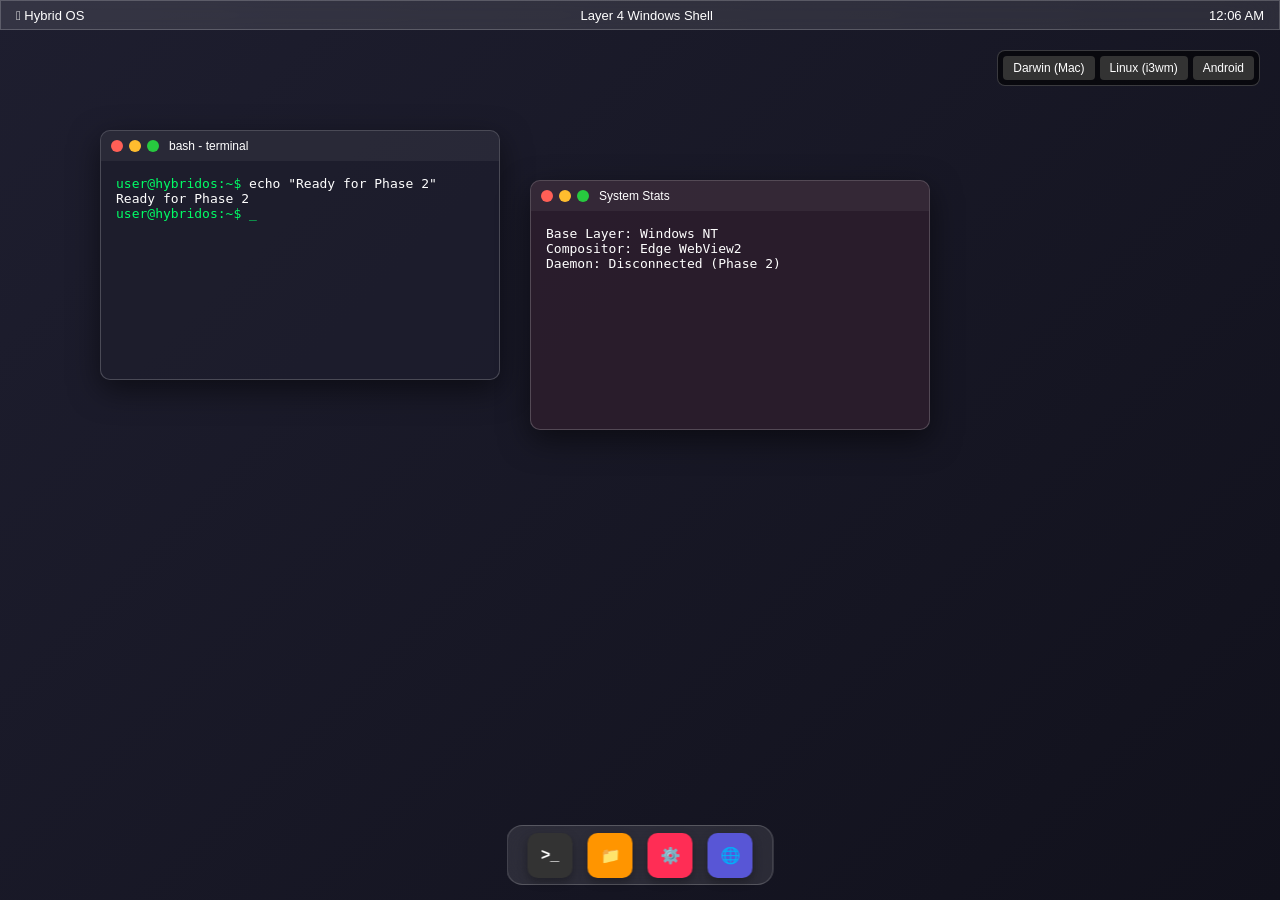
<file: os/index.html>
<link-local>   </link-local>

<!DOCTYPE html>
<html lang="en">
<head>
    <meta charset="UTF-8">
    <meta name="viewport" content="width=device-width, initial-scale=1.0">
    <title>Hybrid OS - Layer 4 Shell</title>
    <style>
        /* --- SYSTEM RESET & CORE VARIABLES --- */
        :root {
            --bg-wallpaper: linear-gradient(135deg, #1e1e2f, #11111c);
            --glass-bg: rgba(255, 255, 255, 0.1);
            --glass-border: rgba(255, 255, 255, 0.2);
            --text-color: #ffffff;
            --accent-color: #007aff;
            --font-stack: -apple-system, BlinkMacSystemFont, "Segoe UI", Roboto, Helvetica, Arial, sans-serif;
        }

        * {
            box-sizing: border-box;
            margin: 0;
            padding: 0;
            user-select: none; /* Prevents text highlighting like a webpage */
        }

        body, html {
            width: 100vw;
            height: 100vh;
            overflow: hidden;
            font-family: var(--font-stack);
            color: var(--text-color);
            background: var(--bg-wallpaper);
        }

        /* --- MODE SWITCHER CONTROLS (Dev Tool) --- */
        #mode-controls {
            position: absolute;
            top: 50px;
            right: 20px;
            z-index: 10000;
            display: flex;
            gap: 5px;
            background: rgba(0,0,0,0.6);
            padding: 5px;
            border-radius: 8px;
            border: 1px solid var(--glass-border);
        }
        #mode-controls button {
            background: #333;
            color: #fff;
            border: none;
            padding: 5px 10px;
            border-radius: 4px;
            cursor: pointer;
            font-size: 12px;
        }
        #mode-controls button:hover { background: var(--accent-color); }

        /* --- TOP STATUS BAR --- */
        #top-bar {
            height: 30px;
            width: 100%;
            display: flex;
            justify-content: space-between;
            align-items: center;
            padding: 0 15px;
            font-size: 13px;
            z-index: 5000;
            transition: all 0.3s ease;
        }

        /* --- DESKTOP / WINDOW AREA --- */
        #desktop {
            position: relative;
            width: 100%;
            height: calc(100vh - 30px); /* Subtract top bar */
            padding: 20px;
            transition: all 0.3s ease;
        }

        /* --- BOTTOM DOCK / TASKBAR --- */
        #dock {
            position: absolute;
            bottom: 15px;
            left: 50%;
            transform: translateX(-50%);
            height: 60px;
            display: flex;
            align-items: center;
            gap: 15px;
            padding: 0 20px;
            border-radius: 16px;
            z-index: 5000;
            transition: all 0.3s ease;
        }
        .app-icon {
            width: 45px;
            height: 45px;
            background: var(--accent-color);
            border-radius: 10px;
            display: flex;
            justify-content: center;
            align-items: center;
            font-weight: bold;
            cursor: pointer;
            box-shadow: 0 4px 10px rgba(0,0,0,0.3);
            transition: transform 0.2s;
        }
        .app-icon:hover { transform: translateY(-5px) scale(1.1); }

        

        /* --- WINDOWS --- */
        .window {
            position: absolute;
            width: 400px;
            height: 250px;
            background: rgba(30, 30, 45, 0.85);
            border: 1px solid var(--glass-border);
            border-radius: 10px;
            box-shadow: 0 10px 30px rgba(0,0,0,0.5);
            display: flex;
            flex-direction: column;
            overflow: hidden;
            top: 100px;
            left: 100px;
            transition: width 0.3s, height 0.3s, top 0.3s, left 0.3s, border-radius 0.3s;
        }
        .window-header {
            height: 30px;
            background: rgba(255,255,255,0.05);
            display: flex;
            align-items: center;
            padding: 0 10px;
            cursor: grab;
        }
        .window-content {
            flex: 1;
            padding: 15px;
            font-family: monospace;
        }

        /* ==========================================================================
           DARWIN (MAC) MODE STYLES
           ========================================================================== */
        body.darwin-mode #top-bar,
        body.darwin-mode #dock {
            background: var(--glass-bg);
            backdrop-filter: blur(20px);
            -webkit-backdrop-filter: blur(20px);
            border: 1px solid var(--glass-border);
        }
        body.darwin-mode .window-controls { display: flex; gap: 6px; }
        .win-btn { width: 12px; height: 12px; border-radius: 50%; display: inline-block; }
        .close { background: #ff5f56; }
        .min { background: #ffbd2e; }
        .max { background: #27c93f; }

        /* ==========================================================================
           LINUX MODE STYLES (Tiling Window Manager)
           ========================================================================== */
        body.linux-mode #top-bar {
            background: #111;
            color: #00ff66;
            font-family: monospace;
        }
        body.linux-mode #dock {
            left: 0;
            bottom: 0;
            transform: none;
            width: 100%;
            border-radius: 0;
            background: #1a1a1a;
            justify-content: flex-start;
        }
        body.linux-mode #desktop {
            display: grid;
            grid-template-columns: 1fr 1fr;
            gap: 10px;
            padding: 10px;
            height: calc(100vh - 90px); /* Account for top bar and bottom bar */
        }
        body.linux-mode .window {
            position: static; /* Let grid handle positioning */
            width: 100% !important;
            height: 100% !important;
            border-radius: 0;
            border: 2px solid #00ff66;
            background: #0d0d0d;
        }
        body.linux-mode .window-controls { display: none; }
        body.linux-mode .app-icon { border-radius: 0; width: 40px; height: 40px; }

        /* ==========================================================================
           ANDROID MODE STYLES (Mobile View)
           ========================================================================== */
        body.android-mode #top-bar {
            background: transparent;
            font-weight: bold;
        }
        body.android-mode #desktop { padding: 0; }
        body.android-mode .window {
            top: 0 !important;
            left: 0 !important;
            width: 100vw !important;
            height: calc(100vh - 30px) !important;
            border-radius: 0;
            border: none;
        }
        body.android-mode .window-header { display: none; }
        body.android-mode #dock {
            bottom: 0;
            width: 100%;
            border-radius: 20px 20px 0 0;
            background: rgba(20,20,20,0.95);
            justify-content: space-around;
        }
        body.android-mode .app-icon { border-radius: 50%; }
    </style>
</head>
<body class="darwin-mode">

    <div id="mode-controls">
        <button onclick="setMode('darwin')">Darwin (Mac)</button>
        <button onclick="setMode('linux')">Linux (i3wm)</button>
        <button onclick="setMode('android')">Android</button>
    </div>

    <div id="top-bar">
        <div id="left-status"> Hybrid OS</div>
        <div id="center-status">Layer 4 Windows Shell</div>
        <div id="right-status" id="clock">12:00 PM</div>
    </div>

    <div id="desktop">
        <div class="window" id="term-win">
            <div class="window-header">
                <div class="window-controls">
                    <span class="win-btn close"></span>
                    <span class="win-btn min"></span>
                    <span class="win-btn max"></span>
                </div>
                <span style="margin-left: 10px; font-size: 12px;">bash - terminal</span>
            </div>
            <div class="window-content">
                <p style="color: #00ff66;">user@hybridos:~$ <span style="color:#fff;">echo "Ready for Phase 2"</span></p>
                <p>Ready for Phase 2</p>
                <p style="color: #00ff66;">user@hybridos:~$ <span class="cursor">_</span></p>
            </div>
        </div>

        <div class="window" id="sys-win" style="top: 150px; left: 530px; background: rgba(45,30,45,0.85);">
            <div class="window-header">
                <div class="window-controls">
                    <span class="win-btn close"></span>
                    <span class="win-btn min"></span>
                    <span class="win-btn max"></span>
                </div>
                <span style="margin-left: 10px; font-size: 12px;">System Stats</span>
            </div>
            <div class="window-content">
                <p>Base Layer: Windows NT</p>
                <p>Compositor: Edge WebView2</p>
                <p>Daemon: Disconnected (Phase 2)</p>
            </div>
        </div>
    </div>

    <div id="dock">
        <div class="app-icon" style="background:#333;">>_</div>
        <div class="app-icon" style="background:#ff9500;">📁</div>
        <div class="app-icon" style="background:#ff2d55;">⚙️</div>
        <div class="app-icon" style="background:#5856d6;">🌐</div>
    </div>

    <script>
        // --- CORE SYSTEM CLOCK ---
        function updateClock() {
            const now = new Date();
            document.getElementById('right-status').innerText = now.toLocaleTimeString([], {hour: '2-digit', minute:'2-digit'});
        }
        setInterval(updateClock, 1000);
        updateClock();

        // --- OS MODE SWITCHER LOGIC ---
        function setMode(mode) {
            document.body.className = `${mode}-mode`;
            
            const leftStatus = document.getElementById('left-status');
            if (mode === 'darwin') leftStatus.innerText = ' Hybrid OS';
            if (mode === 'linux') leftStatus.innerText = '[root@hybridos ~]#';
            if (mode === 'android') leftStatus.innerText = '100% 🔋';
        }
    </script>
</body>
</html>
</file>
